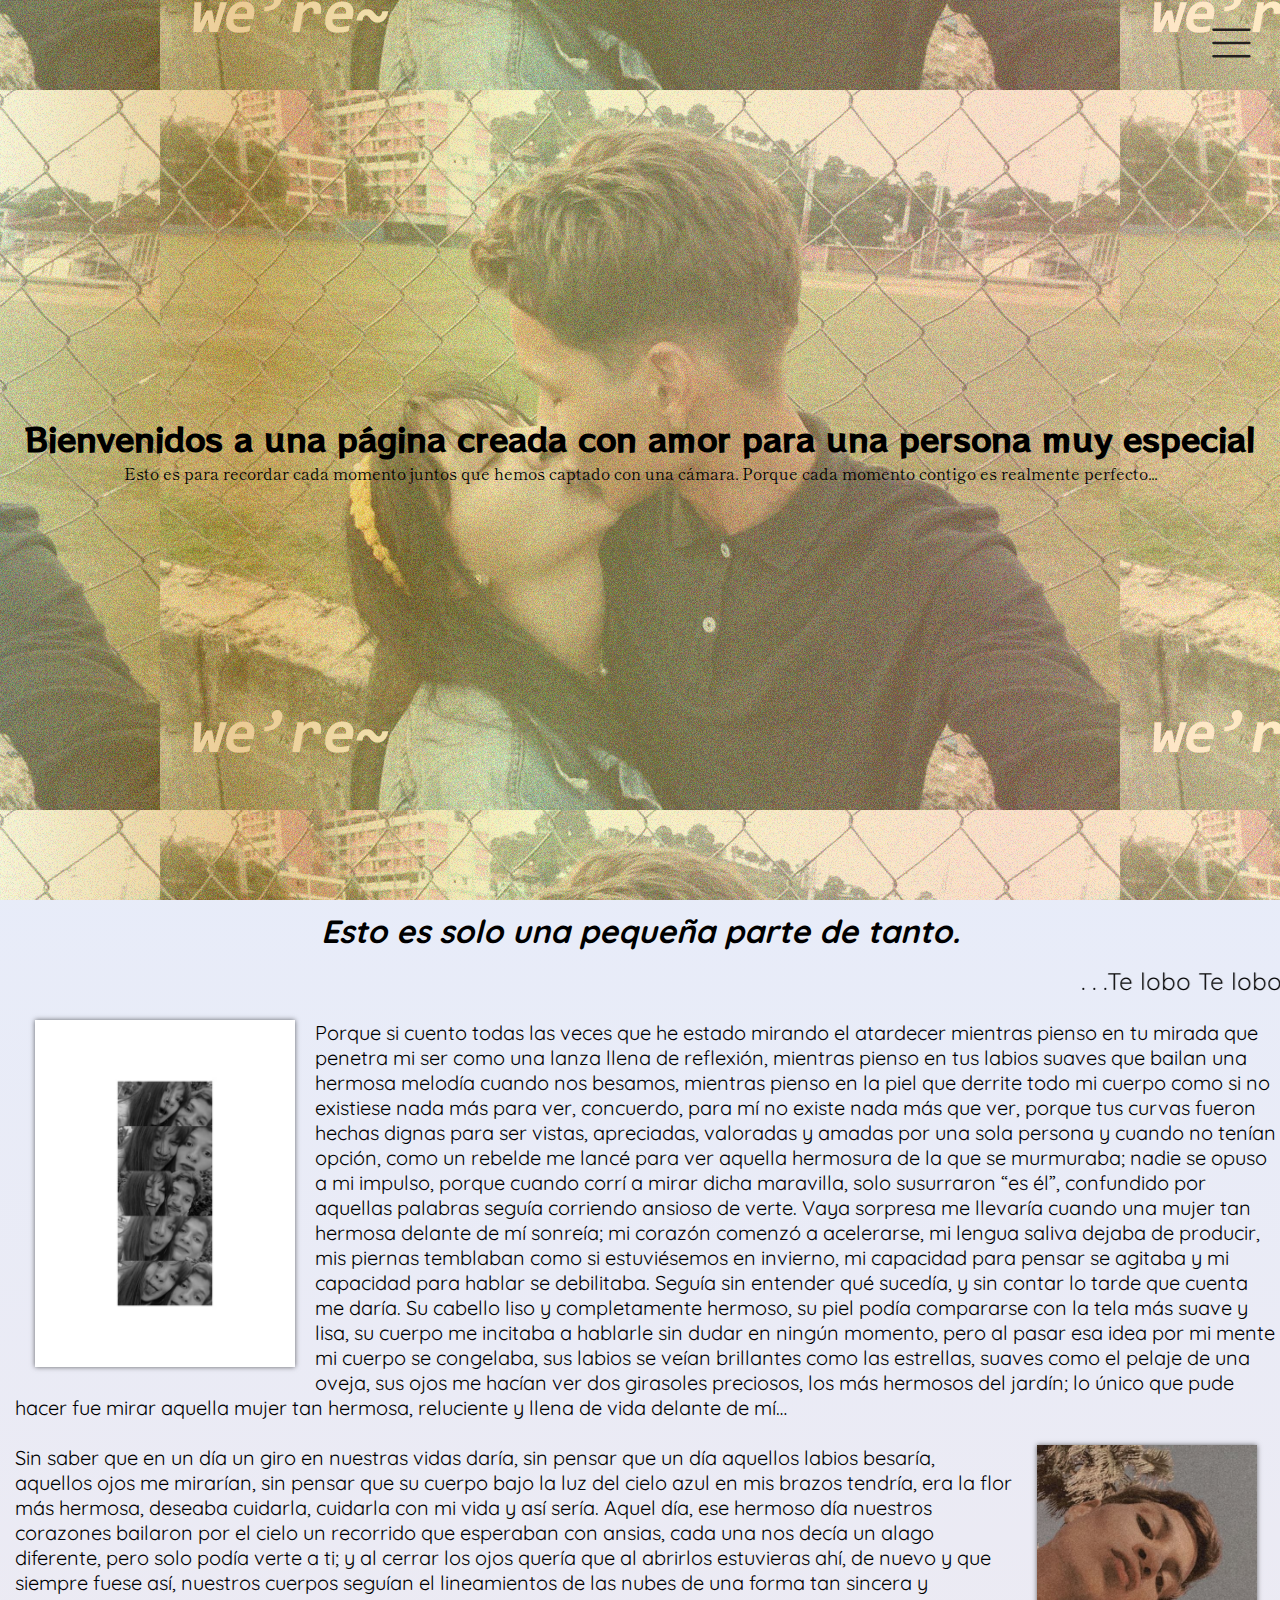
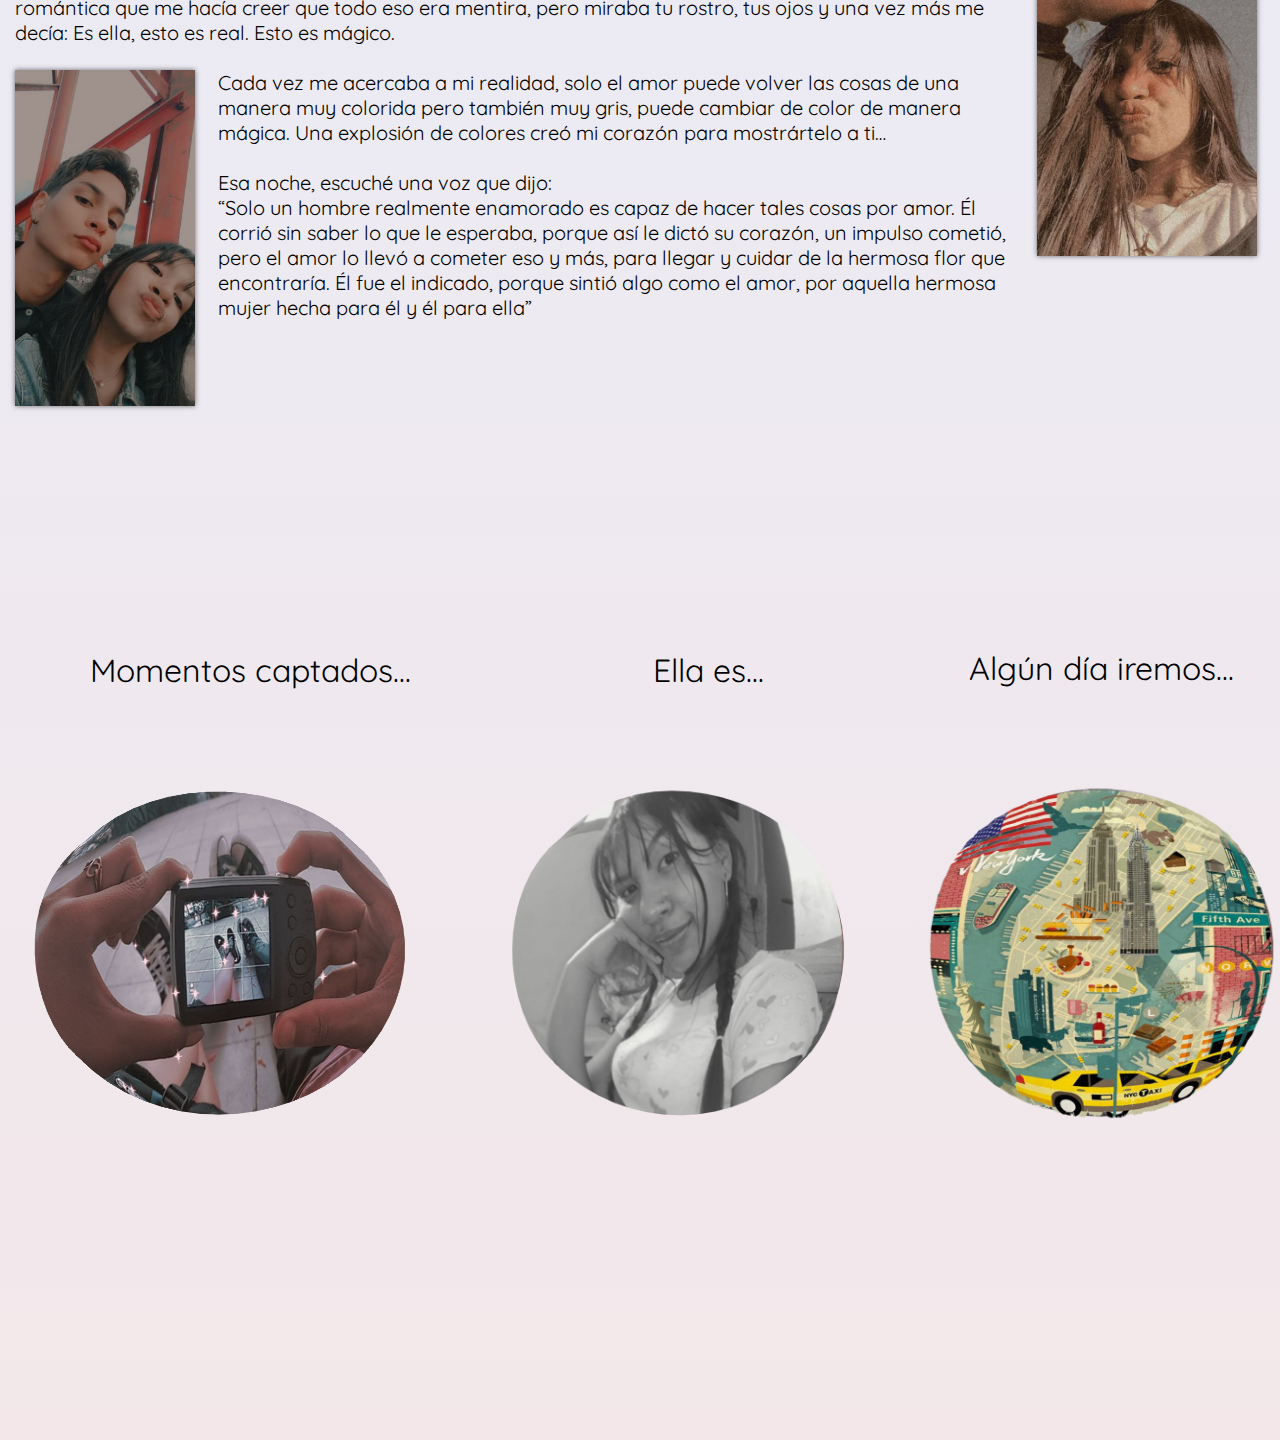
<file: index.html>
<!DOCTYPE html>
<html lang="es"> 
	
	<head> 
		<title> El mejor equipo </title> 
		<meta http-equiv="Content-Type" content="text/html;charset=UTF-8">
 <meta name="viewport" content="width-device-width, initial-scale-1.0">
 <meta http-equiv="X-UA-Compatible" content="IE=7">
	<link type="text/css" rel="stylesheet" href="css/estilos.css" />
	<meta name="description" content="Esto es una pagina web">
	<meta name="author" content="Tomas">
	<meta name="viewport" content="width=device-width, user-scalable=no, initial-scale=1.0, maximun-scale=1.0, minimun-scale=1.0"> 
	<link rel="preconnect" href="https://fonts.gstatic.com">
	<link href="https://fonts.googleapis.com/css2?family=Shippori+Mincho+B1&display=swap" rel="stylesheet">
	<link rel="preconnect" href="https://fonts.gstatic.com">
<link href="https://fonts.googleapis.com/css2?family=RocknRoll+One&family=Shippori+Mincho+B1:wght@400;800&display=swap" rel="stylesheet">  
<link rel="preconnect" href="https://fonts.gstatic.com">
<link href="https://fonts.googleapis.com/css2?family=Quicksand:wght@300&family=RocknRoll+One&family=Shippori+Mincho+B1:wght@400;800&display=swap" rel="stylesheet"> 
<link rel="preconnect" href="https://fonts.gstatic.com">
<link href="https://fonts.googleapis.com/css2?family=Abel&display=swap" rel="stylesheet"> 
<link rel="preconnect" href="https://fonts.gstatic.com">
<link href="https://fonts.googleapis.com/css2?family=Abel&family=DotGothic16&display=swap" rel="stylesheet"> 
</head> 
	
<body> 

	<!-- Toda la página -->

	<div class="contenedor">

		<img id="menuloop" src="./Hemos ido o iremos/img/menu.svg">
		<div class="menuloopII">
			<nav id="menu">
				<img src="./Hemos ido o iremos/img/x-key-96.png" id="closeMenu">
				<li>
					<ul><a id="a" target="_blank" href="./portafolio/portafolio.html">Imagenes</a></ul>
					<ul><a id="a" target="_blank" href="./Hemos ido o iremos/we_need_to_go.html">Algun dia iremos</a></ul>
					<ul><a id="a" target="_blank" href="./Vy cma.html">Mi Vy Cma</a></ul>
					<ul><a id="a" target="_blank" href="./apodos/Mi reina.html">Mi reina</a></ul>
					<ul><a id="a" target="_blank" href="./apodos/Mi Consentida.html">Mi consentida</a></ul>
					<ul><a id="a" target="_blank" href="./apodos/Eres-mi-vida.html">Mi vida</a></ul>
				</li>
			</nav>
			</div>

		<!-- header -->

	<header>
		<div class="inicio">
			
	 <h1> <center>  Bienvenidos a una página creada con amor para una persona muy especial  </center> </h1>  
	
    <p> Esto es para recordar cada momento juntos que hemos captado con una cámara. Porque cada momento contigo es realmente perfecto... </p>

			</div>
   </header>
  

   <!-- titulos -->

   <div class="titulo">
	<h2> <center>   Esto es solo una pequeña parte de tanto.  </h2> 
		<marquee direction="left" class="texto_animado"> . . .Te lobo Te lobo Te lobo Te lobo Te lobo Te lobo Te lobo Te lobo Te lobo Te lobo Te lobo Te lobo Te lobo Te lobo Te lobo Te lobo Te lobo Te lobo Te lobo Te lobo Te lobo Te lobo Te lobo Te lobo Te lobo-Te lobo-Te lobo-Te lobo-Te lobo-Te lobo Te lobo Te lobo Te lobo Te lobo Te lobo Te lobo Te lobo Te lobo Te lobo Te lobo Te lobo Te lobo Te lobo Te lobo Te lobo Te lobo Te lobo Te lobo Te lobo Te lobo Te lobo Te lobo Te lobo Te lobo Te lobo Te lobo Te lobo Te lobo Te lobo Te lobo Te lobo Te lobo Te lobo Te lobo Te lobo Te lobo Te lobo Te lobo Te lobo Te lobo Te lobo Te lobo Te lobo Te lobo. . . </marquee> 
   </div>

   <!-- parrafos -->

   <section class="parrafos">
	   <div class="introduccion">
		<div class="modal-container">
		<img src="img/2.jpg" class="imagen_2"> 
		</div>
<p> 
Porque si cuento todas las veces que he estado mirando el atardecer mientras pienso en tu mirada que penetra mi ser como una lanza llena de 
reflexión, mientras pienso en tus labios suaves que bailan una hermosa melodía cuando nos besamos, mientras pienso en la piel que derrite todo
 mi cuerpo como si no existiese nada más para ver, concuerdo, para mí no existe nada más que ver, porque tus curvas fueron hechas dignas para 
 ser vistas, apreciadas, valoradas y amadas por una sola persona y cuando no tenían opción, como un rebelde me lancé para ver aquella 
 hermosura de la que se murmuraba; nadie se opuso a mi impulso, porque cuando corrí a mirar dicha maravilla, solo susurraron “es él”, 
 confundido por aquellas palabras seguía corriendo ansioso de verte. Vaya sorpresa me llevaría cuando una mujer tan hermosa delante 
 de mí sonreía; mi corazón comenzó a acelerarse, mi lengua saliva dejaba de producir, mis piernas temblaban como si estuviésemos en invierno,
  mi capacidad para pensar se agitaba y mi capacidad para hablar se debilitaba. Seguía sin entender qué sucedía, y sin contar lo tarde que 
  cuenta me daría. Su cabello liso y completamente hermoso, su piel podía compararse con la tela más suave y lisa, su cuerpo me incitaba a
   hablarle sin dudar en ningún momento, pero al pasar esa idea por mi mente mi cuerpo se congelaba, sus labios se veían brillantes como las
    estrellas, suaves como el pelaje de una oveja, sus ojos me hacían ver dos girasoles preciosos, los más hermosos del jardín; lo único que 
	pude hacer fue mirar aquella mujer tan hermosa, reluciente y llena de vida delante de mí…
 </p>
 </div>
  
 <br>

 	<div class="desenlace">
		<div class="modal-container">
		<img src="img/4.jpg" class="imagen_3">
			</div>
		 <p>
Sin saber que en un día un giro en nuestras vidas daría, sin pensar que un día aquellos labios besaría, aquellos ojos me mirarían, 
sin pensar que su cuerpo bajo la luz del cielo azul en mis brazos tendría, era la flor más hermosa, deseaba cuidarla, cuidarla con mi vida y
 así sería. Aquel día, ese hermoso día nuestros corazones bailaron por el cielo un recorrido que esperaban con ansias, cada una nos decía un
  alago diferente, pero solo podía verte a ti; y al cerrar los ojos quería que al abrirlos estuvieras ahí, de nuevo y que siempre fuese así, 
  nuestros cuerpos seguían el lineamientos de las nubes de una forma tan sincera y romántica que me hacía creer que todo eso era mentira,
   pero miraba tu rostro, tus ojos y una vez más me decía: Es ella, esto es real. Esto es mágico.
		 </p>
</div>
	<br>
		<div class="frase">
			<div class="modal-container">
				<img src="img/5.jpg" class="imagen_4">
				</div>

	<p>
Cada vez me acercaba a mi realidad, solo el amor puede volver las cosas de una manera muy colorida pero también muy gris, 
puede cambiar de color de manera mágica. Una explosión de colores creó mi corazón para mostrártelo a ti…
	</p>
		</div>
		<br>
		<div class="conclusion">
			<p>
Esa noche, escuché una voz que dijo:
	<br>
“Solo un hombre realmente enamorado es capaz de hacer tales cosas por amor. Él corrió sin saber lo que le esperaba, 
porque así le dictó su corazón, un impulso cometió, pero el amor lo llevó a cometer eso y más, para llegar y cuidar de la hermosa flor 
que encontraría. Él fue el indicado, porque sintió algo como el amor, por aquella hermosa mujer hecha para él y él para ella” 
				</p>
</div>
   </section>

   <!-- footer -->

	<footer>

		<!-- opciones -->

			<div class="opcionesII">
					<p class="n-moments">
						Momentos captados...
						<a href="portafolio/portafolio.html"><img class="img-moments" src="img/moments.png" alt=""></a>
					</p>
							<p class="n-alias">
								Ella es...
								<a href="Vy cma.html" target="_BLANK"><img class="img-alias" src="img/alias.png" alt=""></a>
							</p>
									<p class="n-sites">
										Algún día iremos...
										<a href="./Hemos ido o iremos/we_need_to_go.html"><img class="img-sites" src="img/sites.png" alt=""></a>
									</p>	
			</div>
	</footer>
	<script src="modal.js"></script>
	</div>
</body>

</html>
</file>
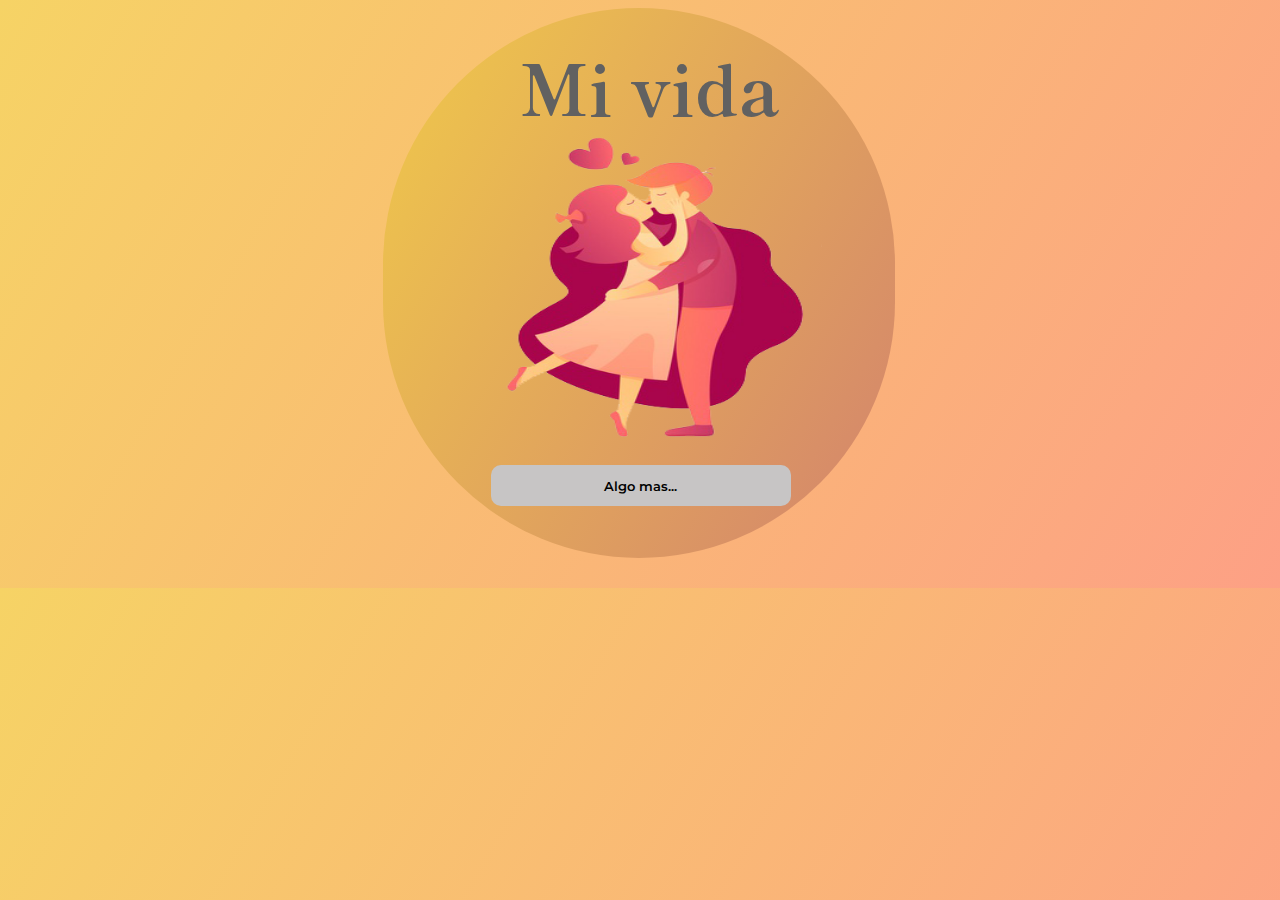
<file: apodos/Eres-mi-vida.html>
<!DOCTYPE html>
<html lang="es">
<head>
    <title>Mi vida</title>
    <meta http-equiv="Content-Type" content="text/html;charset=UTF-8">
 <meta name="viewport" content="width-device-width, initial-scale-1.0">
 <meta http-equiv="X-UA-Compatible" content="IE=7">
    <link type="text/css" rel="stylesheet" href="..//css/life.css">
    <link rel="preconnect" href="https://fonts.gstatic.com">
    <link href="https://fonts.googleapis.com/css2?family=Roboto:wght@700&display=swap" rel="stylesheet"> 
    <link href="https://fonts.googleapis.com/css2?family=Roboto:wght@300;700&family=Shippori+Mincho+B1&display=swap" rel="stylesheet"> 
    <link rel="preconnect" href="https://fonts.gstatic.com">
    <link href="https://fonts.googleapis.com/css2?family=Montserrat:wght@200&display=swap" rel="stylesheet"> 	
    <meta name="description" content="Esto es una pagina web">
    <meta name="author" content="Tomas">
</head>
<body>
    <h1>Mi vida</h1>
    <div class="contenedor">

        <img class="lifeI" src="../img/lifeI.png"> 

        <div class="botones">
         <button class="Algo-mas" onclick="" type="submit">
            Algo mas...
         </button> 
    </div>
</div>
    <div class="modal-container">
            <div class="modal">
                <img src="../img/8.jpg">
                <div class="modal-textos">
                    <h2>Amo compartir contigo...</h2>
                <img src="../img/LifeII.png" alt="">
                <input class="btn_back" type="button" value="Volver">
                </div>
            </div>
            </div>
            <script src="js/appconsentida.js"></script>
</body>
</html>
</file>
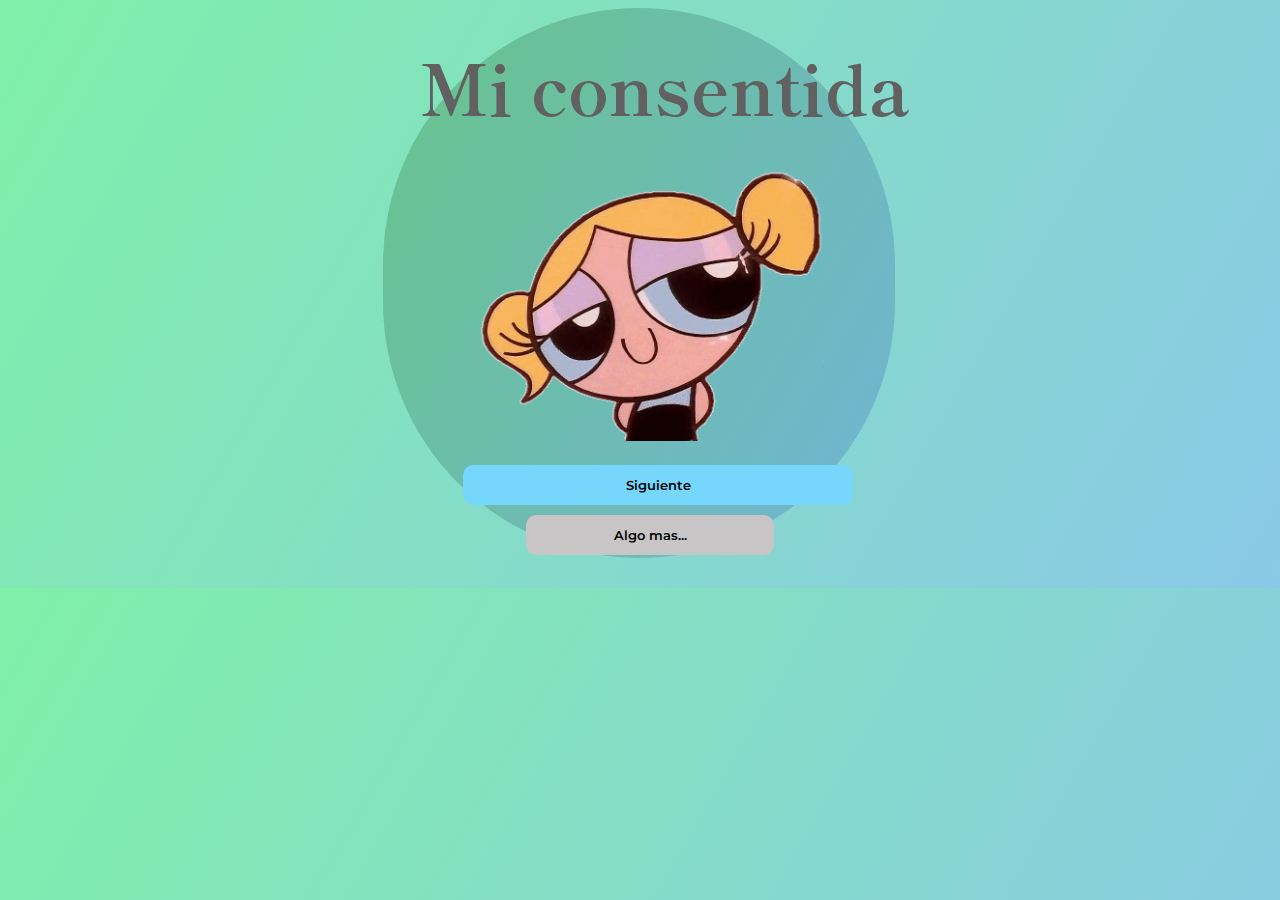
<file: apodos/Mi Consentida.html>
<!DOCTYPE html>
<html lang="es">
<head>
    <title>Mi consentida</title>
    <meta http-equiv="Content-Type" content="text/html;charset=UTF-8">
 <meta name="viewport" content="width-device-width, initial-scale-1.0">
 <meta http-equiv="X-UA-Compatible" content="IE=7">
    <link type="text/css" rel="stylesheet" href="..//css/consentida.css">
    <link rel="preconnect" href="https://fonts.gstatic.com">
    <link href="https://fonts.googleapis.com/css2?family=Roboto:wght@700&display=swap" rel="stylesheet"> 
    <link href="https://fonts.googleapis.com/css2?family=Roboto:wght@300;700&family=Shippori+Mincho+B1&display=swap" rel="stylesheet"> 
    <link rel="preconnect" href="https://fonts.gstatic.com">
    <link href="https://fonts.googleapis.com/css2?family=Montserrat:wght@200&display=swap" rel="stylesheet"> 	
    <meta name="description" content="Esto es una pagina web">
    <meta name="author" content="Tomas">
</head>
<body>
    <h1>Mi consentida</h1>
    <div class="contenedor">

        <img class="consentida" src="../img/bubbles.gif.gif"> 

        <div class="botones">
    <a class="siguiente-link" href="Eres-mi-vida.html">
        <button class="siguiente" type="menu"> 
            Siguiente
        </button> 
    </a>
         <button class="Algo-mas" onclick="" type="submit">
            Algo mas...
         </button> 
    </div>
</div>
    <div class="modal-container">
            <div class="modal">
                <img src="../img/7 (3).jpg">
                <div class="modal-textos">
                    <h2>Siempre lo serás...</h2>
                <img class="cute-dogs" src="../img/cute-dogs.png">
                <input class="btn_back" type="button" value="Volver">
                </div>
            </div>
            </div>
            <script src="js/appconsentida.js"></script>
</body>
</html>
</file>
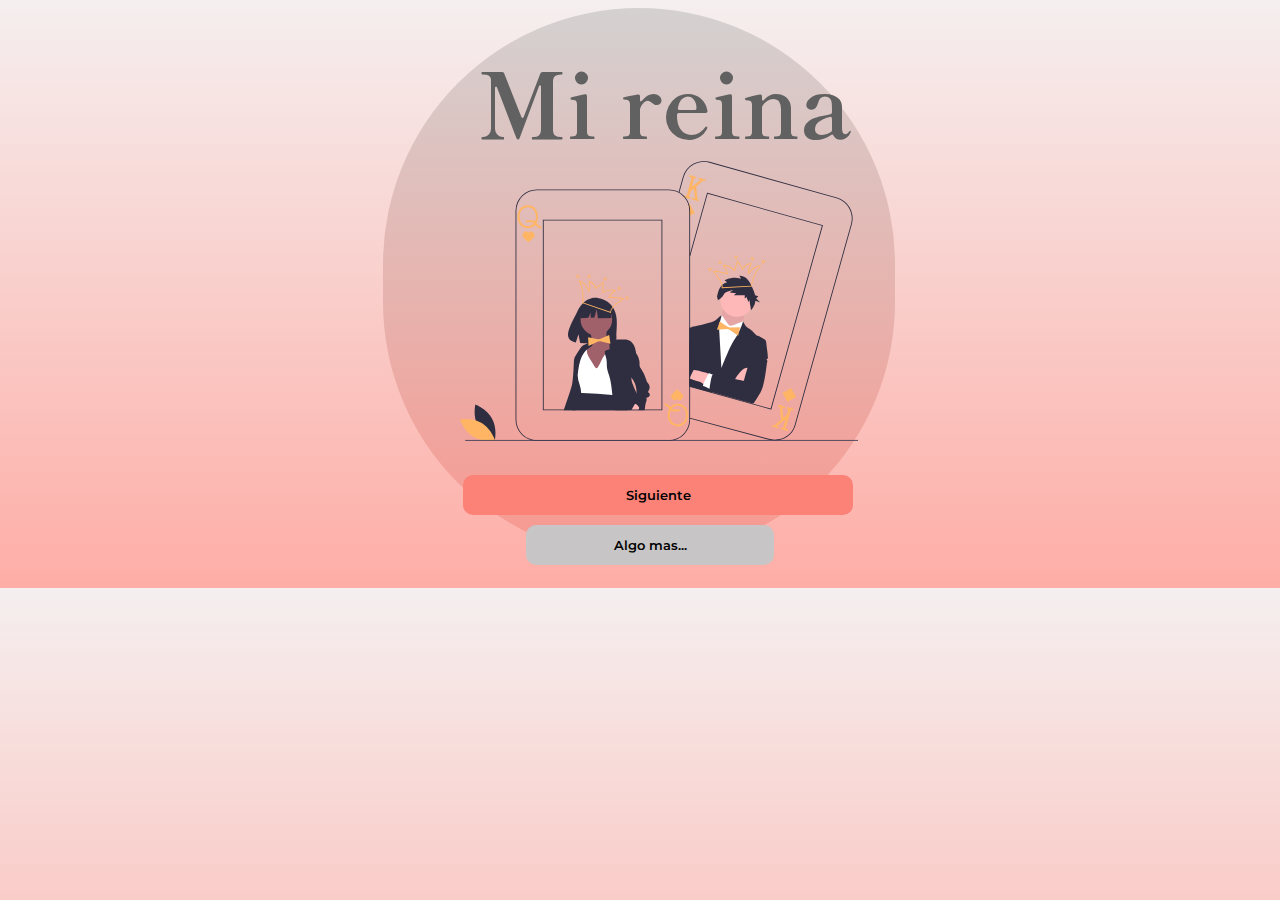
<file: apodos/Mi reina.html>
<!DOCTYPE html>
<html lang="es">
<head>
    <title>Mi reina~</title>
    <meta http-equiv="Content-Type" content="text/html;charset=UTF-8">
 <meta name="viewport" content="width-device-width, initial-scale-1.0">
 <meta http-equiv="X-UA-Compatible" content="IE=7">
    <link type="text/css" rel="stylesheet" href="..//css/queen.css">
    <link rel="preconnect" href="https://fonts.gstatic.com">
    <link href="https://fonts.googleapis.com/css2?family=Roboto:wght@700&display=swap" rel="stylesheet"> 
    <link href="https://fonts.googleapis.com/css2?family=Roboto:wght@300;700&family=Shippori+Mincho+B1&display=swap" rel="stylesheet"> 
    <link rel="preconnect" href="https://fonts.gstatic.com">
    <link href="https://fonts.googleapis.com/css2?family=Montserrat:wght@200&display=swap" rel="stylesheet"> 
    <link rel="preconnect" href="https://fonts.gstatic.com">
<link href="https://fonts.googleapis.com/css2?family=Open+Sans+Condensed:ital,wght@1,300&family=Redressed&family=Shippori+Mincho+B1&display=swap" rel="stylesheet">
    <meta name="description" content="Esto es una pagina web">
    <meta name="author" content="Tomas">
</head>
<body>
    <h1>Mi reina</h1>
    <div class="contenedor">

        <img class="queen" src="../img/cyvn.svg"> 

        <div class="botones">
    <a class="siguiente-link" href="../apodos/Mi Consentida.html">
        <button class="siguiente" type="menu"> 
            Siguiente
        </button> 
    </a>
         <button class="Algo-mas" onclick="" type="submit">
            Algo mas...
         </button> 
    </div>
</div>
    <div class="modal-container">
        <div class="modal">
			<img src="../img/6.jpg">
			<div class="modal-textos">
				<h2>Y amo que lo seas...</h2>
			<ul class="lista">
                <li>Hoy</li>
                <li>Mañana</li>
                <li>Y siempre</li>
            </ul>
			<input class="btn_back" type="button" value="Volver">
			</div>
            </div>
        </div>
    </div>
    <script src="..//appqueen.js"></script>
</body>
</html>
</file>
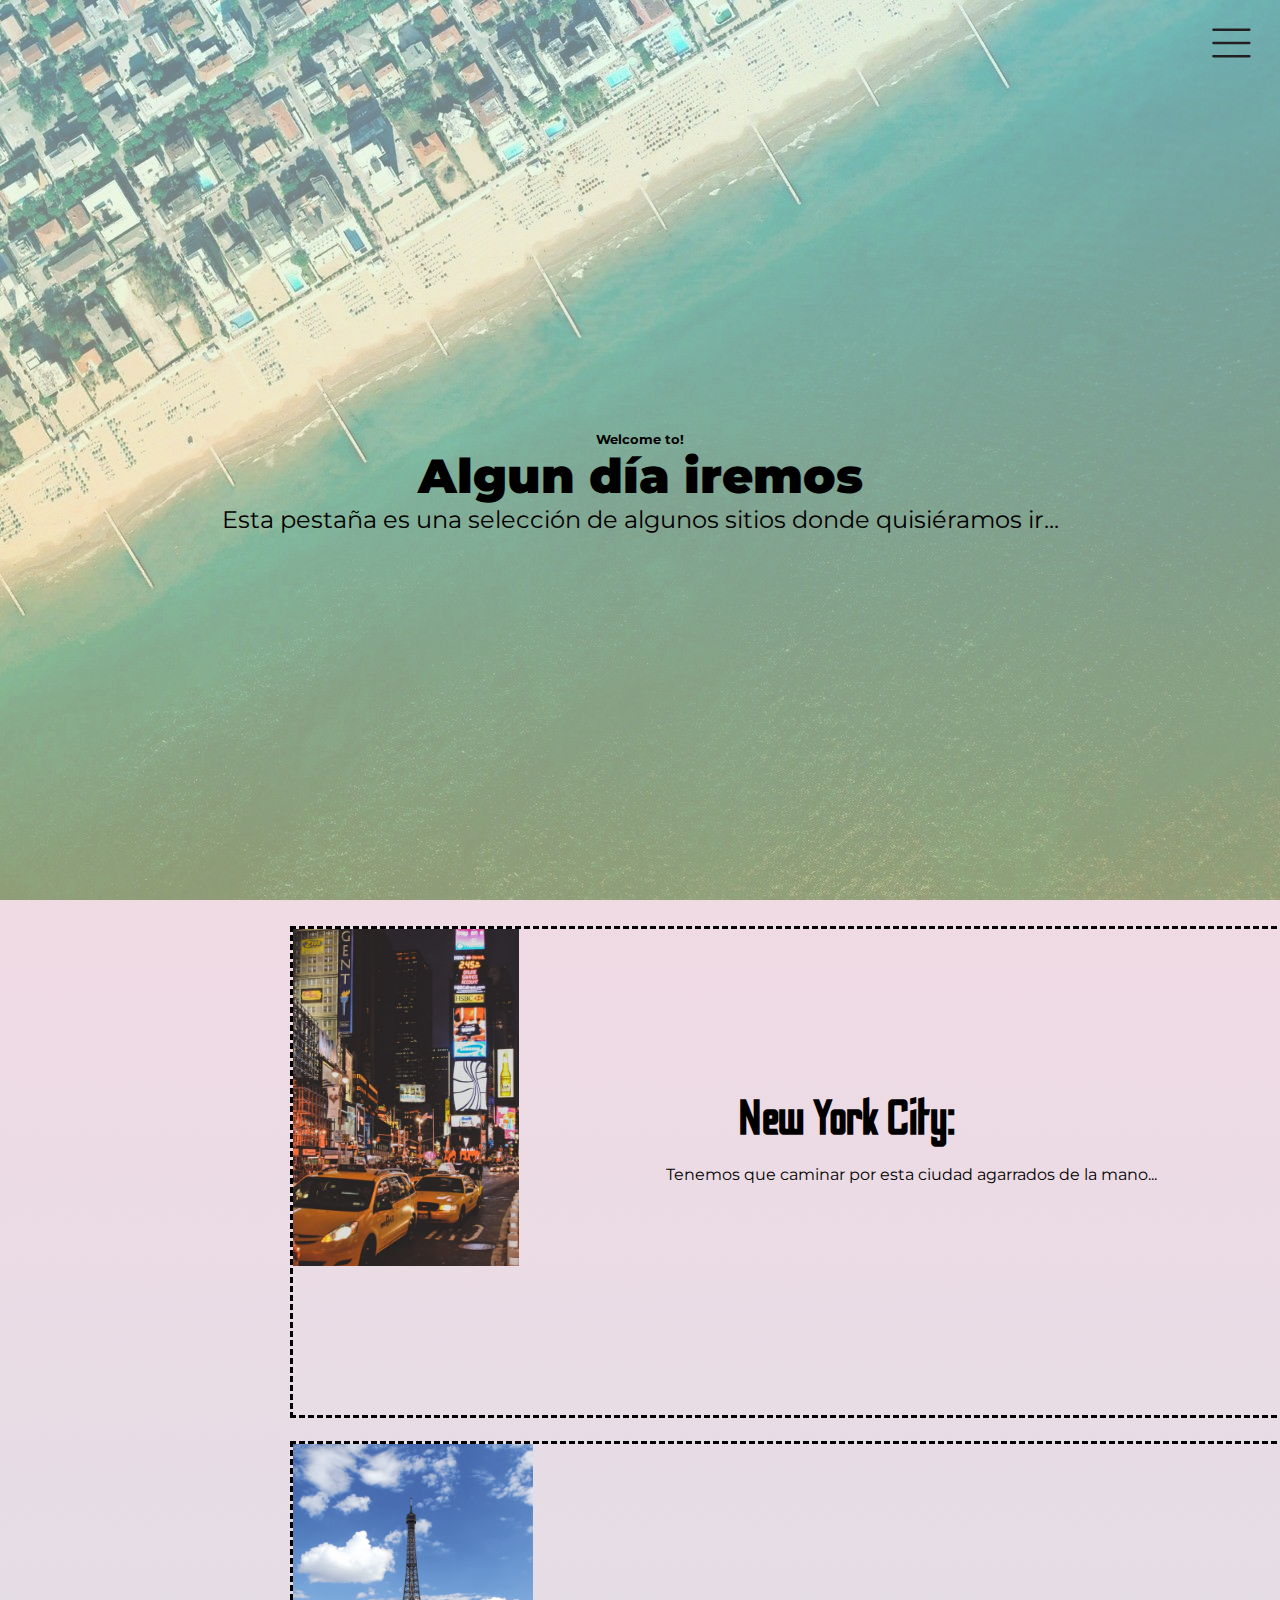
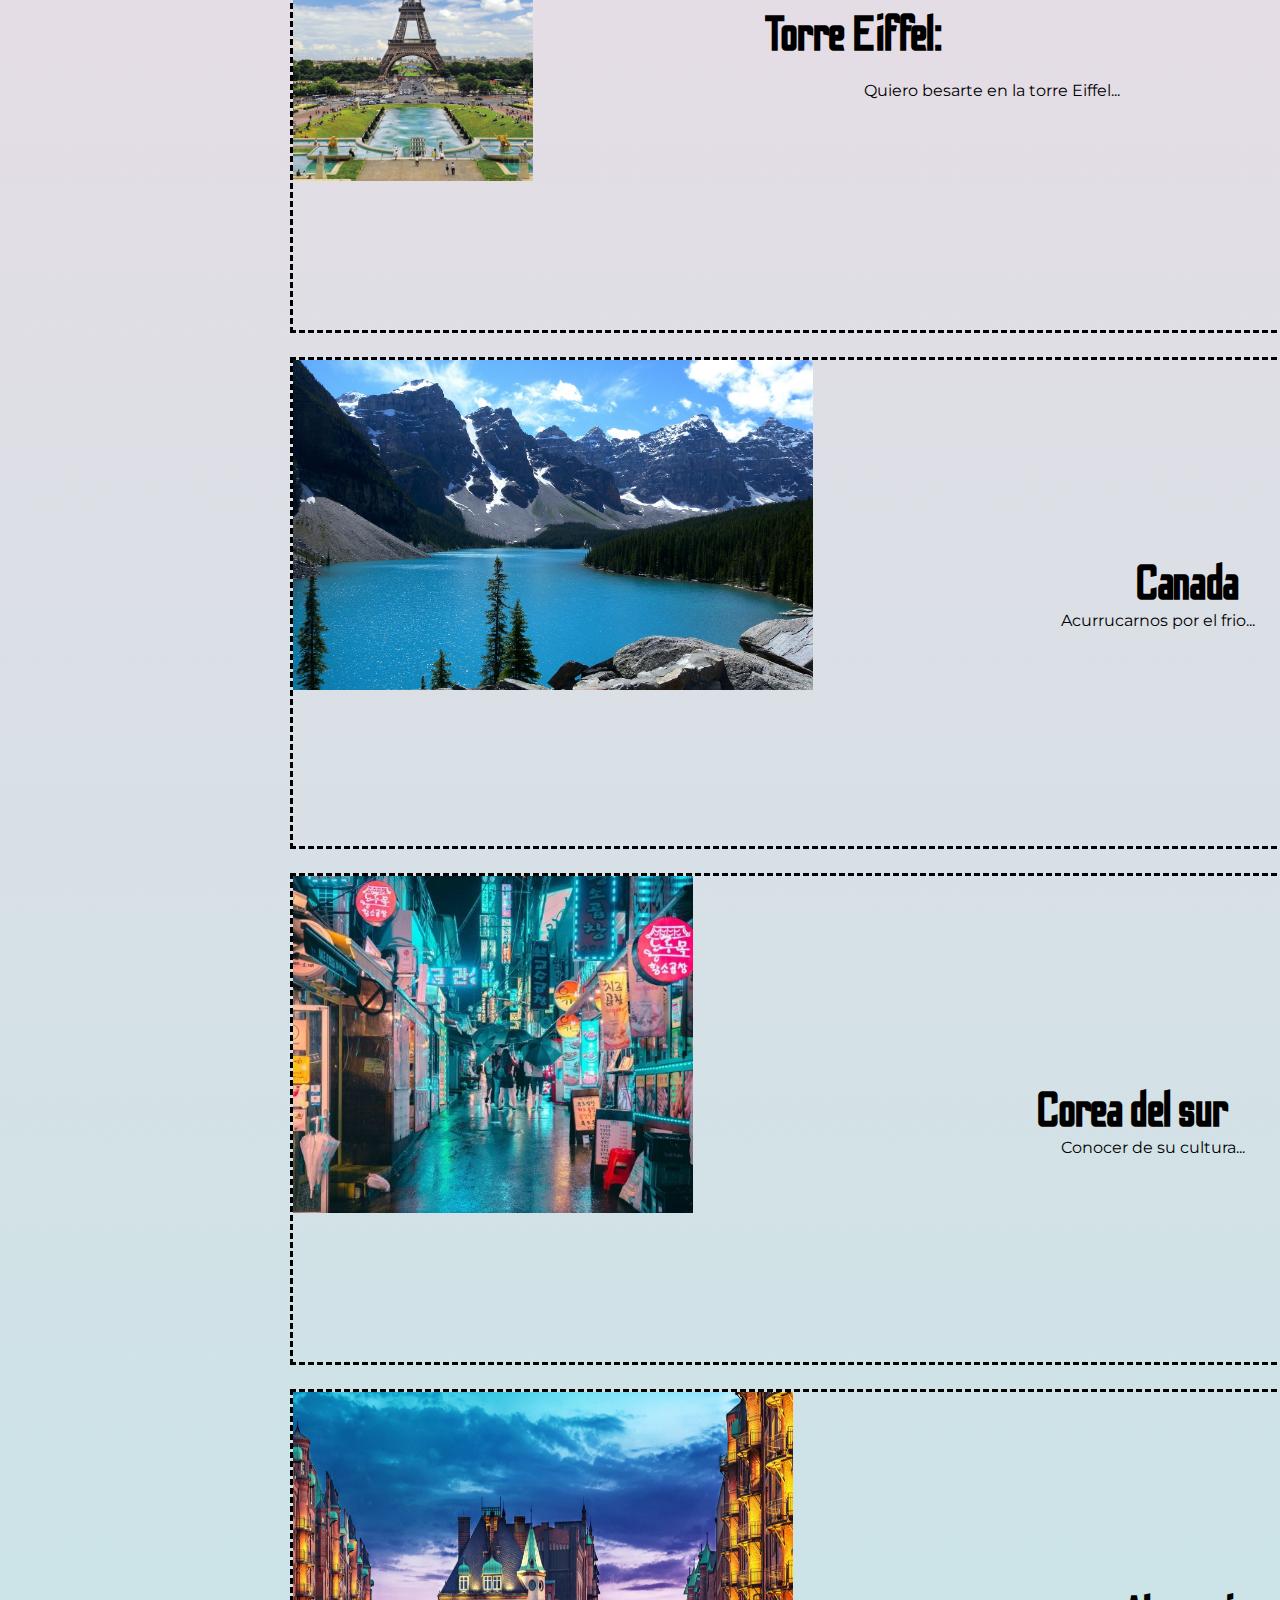
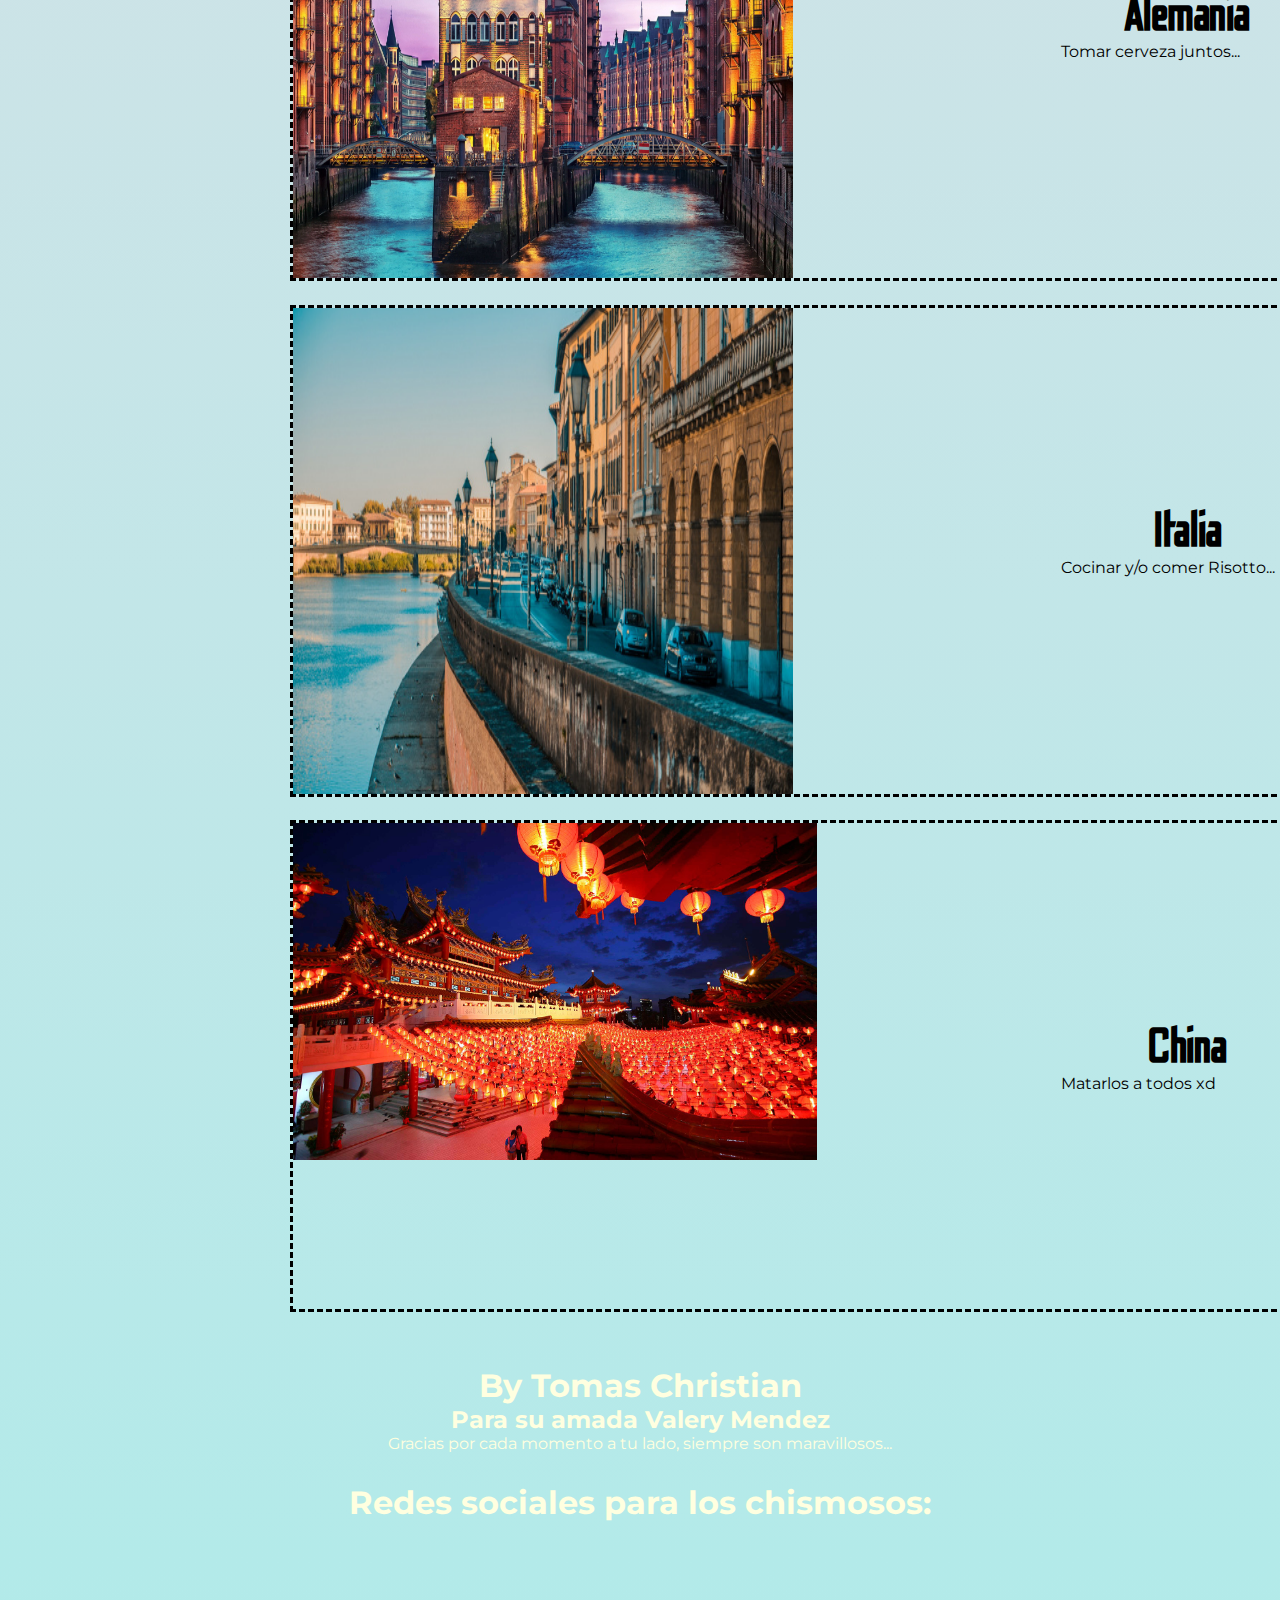
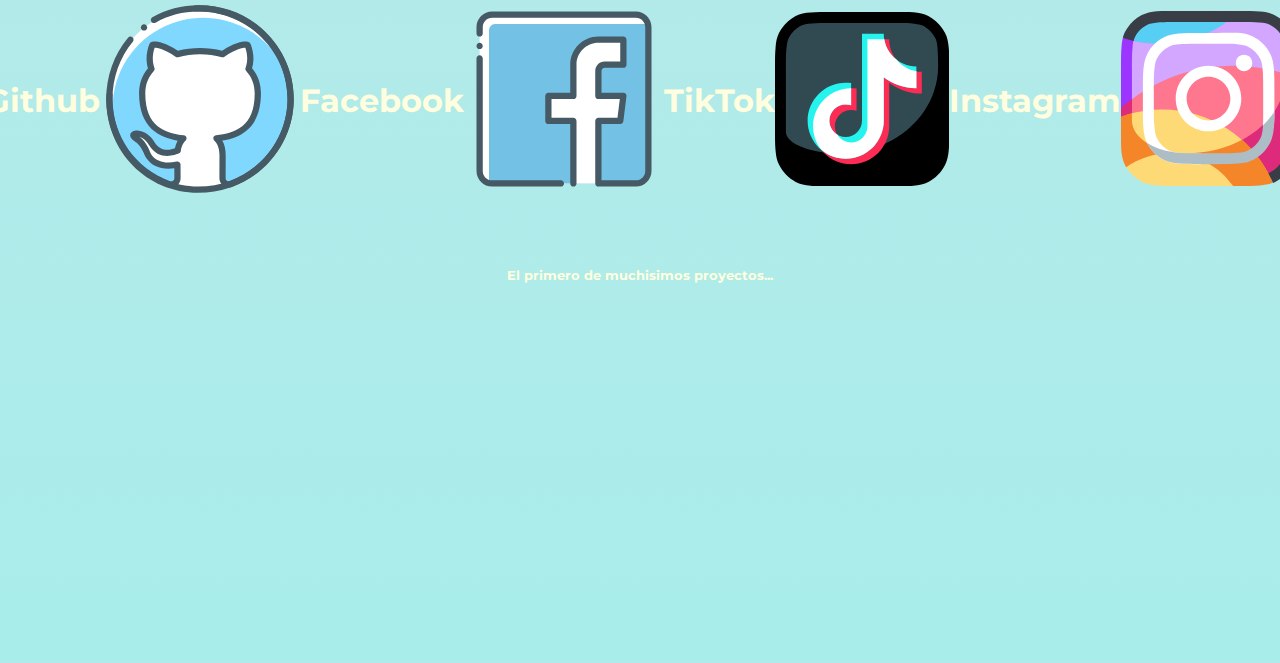
<file: Hemos ido o iremos/we_need_to_go.html>
<!DOCTYPE html>
<html lang="es">
<head>
    <meta charset="UTF-8">
    <link type="text/css" rel="stylesheet" href="./styles.css">
    <link rel="preconnect" href="https://fonts.gstatic.com">
    <link href="https://fonts.googleapis.com/css2?family=Montserrat:ital,wght@1,200&display=swap" rel="stylesheet"> 
    <link rel="preconnect" href="https://fonts.gstatic.com">
    <link href="https://fonts.googleapis.com/css2?family=Odibee+Sans&display=swap" rel="stylesheet"> 
    <link rel="preconnect" href="https://fonts.gstatic.com">
    <link href="https://fonts.googleapis.com/css2?family=Odibee+Sans&family=Padauk&display=swap" rel="stylesheet"> 
    <title>Algún día iremos</title>
</head>
<body>
    <div class="contenedor">

        <img id="menuloop" src="./img/menu.svg">
        <div class="menuloopII">
        <nav id="menu">
            <img src="./img/x-key-96.png" id="closeMenu">
            <li>
                <ul><a id="a" target="_blank" href="../index.html">Inicio</a></ul>
                <ul><a id="a" target="_blank" href="../portafolio/portafolio.html">Imagenes</a></ul>
                <ul><a id="a" target="_blank" href="../Vy cma.html">Mi Vy Cma</a></ul>
                <ul><a id="a" target="_blank" href="../apodos/Mi reina.html">Mi reina</a></ul>
                <ul><a id="a" target="_blank" href="../apodos/Mi Consentida.html">Mi consentida</a></ul>
                <ul><a id="a" target="_blank" href="../apodos/Eres-mi-vida.html">Mi vida</a></ul>
            </li>
        </nav>
        </div>
            <header>
                <h3>Welcome to!</h3>
                 <h1><b>Algun día iremos</b></h1>
                 <p>
                    Esta pestaña es una selección de algunos sitios donde quisiéramos ir...
                 </p>
             </header>

        <div class="parrafos">
            <div class="box1">
            <img src="./img/nyc.jpg">
            <h2>New York City:</h2>
            <br>
            <p>
            Tenemos que caminar por esta ciudad agarrados de la mano...
            </p>
            <div class="Box1">
                <img src="./img/1.gif">
                <p>Gracias...</p>
            </div>
            </div>
        <div class="box2">
            <img src="./img/torre.jpg">
            <h2>Torre Eiffel:</h2>
            <br>
        <p>
            Quiero besarte en la torre Eiffel...
        </p>
        <div class="Box2">
            <img src="./img/2.gif">
            <p>Por...</p>
        </div>
            </div>
        <div class="box3">
            <img src="./img/caption.jpg">
            <h2>Canada</h2>
            <p>Acurrucarnos por el frio...</p>
            <div class="Box3">
                <img src="./img/3.gif">
                <p>Ver...</p>
            </div>
         </div>

         <div class="box4">
            <img src="./img/Korean.jpg">
            <h2>Corea del sur</h2>
            <p>Conocer de su cultura...</p>
            <div class="Box4">
                <img src="./img/4.gif">
                <p>Esta pagina...</p>

            </div>
         </div>

         <div class="box5">
            <img src="./img/alemania.jpg">
            <h2>Alemania</h2>
            <p>Tomar cerveza juntos...</p>
            <div class="Box5">
                <img src="./img/5.gif">
                <p>Hecha con amor...</p>
            </div>
         </div>

         <div class="box6">
            <img src="./img/italia.jpg">
            <h2>Italia</h2>
            <p>Cocinar y/o comer Risotto...</p>
            <div class="Box6">
                <img src="./img/6.gif">
                <p>Y paciencia...</p>
            </div>
         </div>

         <div class="box7">
            <img src="./img/China.jpg">
            <h2>China</h2>
            <p>Matarlos a todos xd</p>
            <div class="Box7">
                <img src="./img/7.gif">
            </div>
         </div>
     </div>

     <footer>
        <div class="end"> 
            <h1>By Tomas Christian</h1>
            <h2>Para su amada Valery Mendez</h2>
            <p>Gracias por cada momento a tu lado, siempre son maravillosos...</p>
    
            <h1> Redes sociales para los chismosos:</h1>

            <div class="redes">
                <h1>Github</h1>
                <a target="_blank" href="https://github.com/RyuTsuki08"><img id="img1" src="./img/logo_github_icon_143196.svg" alt=""></a>

                <h1>Facebook</h1>
                <a target="_blank" href="https://www.facebook.com/ChristianTomas08/"><img id="img2" src="./img/logo_facebook_icon_143184.svg" alt=""></a>
                
                <h1>TikTok</h1>
                <a target="_blank" href="https://www.tiktok.com/@tomasa135?lang=es"><img id="img3" src="./img/tiktok_logo_icon_188431.svg" alt=""></a>
                
                <h1>Instagram</h1>
                <a target="_blank" href="https://www.instagram.com/tomas_christian213/"><img id="img4" src="./img/instagram_logo_icon_188434.svg" alt=""></a>
            </div>
        </div>
        <h3>El primero de muchisimos proyectos...</h3>
     </footer>
    </div>
    <script src="./app.js"></script>
</body>
</html>
</file>
<file: css/estilos.css>
*{
	margin: 0;
}

:root{
	scroll-behavior: smooth;
    user-select: none;
}

body{
    background-image: linear-gradient(to top, #f3e7e9 0%, #e3eeff 99%, #e3eeff 100%);
}

h1{
    font-family: 'RocknRoll One', sans-serif;
}

.menuloopII{
	position: absolute;
}

#closeMenu{
	position: absolute;
	z-index: 2;
	width: 32px;
	margin-left: 88%;
	margin-top: 1%;
	cursor: pointer;
}

li{
	text-align: center;
    list-style: none;
}

ul{
	font-size: x-large;
    height: 80px;
    margin-top: 10%;
    padding: 0;
}

#a{
	text-decoration: none;
	color: rgb(255, 255, 255);
	display: inline-block;
	height: 50px;
	width: 288px;
}

#a:hover{
	color: #000;
	background-color: bisque;
}

#menuloop{
	width: 60px;
	position: fixed;
	margin-left: 94%;
	margin-top: 1%;
	cursor: pointer;
}

#menu{
	z-index: 1;
	overflow: hidden;
	height: 100vh;
	width: 20vw;
	background-color: rgba(26, 26, 25, 0.384);
	color: ivory;
	position: fixed;
	opacity: 0;
	visibility: hidden;
	transition: all 0.5s cubic-bezier(0.19, 1, 0.22, 1);
}

header{
    height: 100vh;
    background-image: linear-gradient(to right, rgba(238, 233, 162, 0.432) 0%, rgba(209, 138, 7, 0.432) 19%, rgba(238, 236, 125, 0.432) 42%, rgba(247, 186, 136, 0.432) 79%, rgba(253, 210, 117, 0.432) 100%), url(../img/were.gif);
    background-repeat: repeat;
    background-attachment: fixed;
    background-position: center;
}

.inicio{
    font-family: 'Shippori Mincho B1', serif;
    text-align: center;
	padding: 0;
	height: 100%;
	display: flex;
	justify-content: center;
	align-items: center;
	flex-direction: column;
	color: black;
}

.parrafos{
    font-family: 'Quicksand', sans-serif;
    font-size: 20px;
    margin-left: 15px;
}

h2{
    margin-top: 11px;
    margin-bottom: 15px;
    font-style: italic;
    font-size: xx-large;
    font-weight: bold;
}

.titulo{
    margin-bottom: 20px;
    font-family: 'Quicksand', sans-serif;
}

.texto_animado{
    font-size: x-large;
}

.introduccion{
    margin-top: 11px;
    margin: 0;
    padding: 3;
}

.modal-container.active{
    position: fixed;
    width: 100%;
    height: 100%;
    display: flex;
    align-items: center;
    justify-content: center;
    top: 0;
    left: 0;
}

.modal-container img{
    z-index: 1;
}

.modal-container.active::after{
    content: '';
    position: fixed;
    width: 100%;
    height: 100%;
    top: 0;
    left: 0;
    background-color: rgba(0, 0, 0, .582);
    z-index: 0;
}

.imagen_2{
    object-fit: cover;
    width: 25%;
    margin-bottom: 10px;
    box-shadow: 0 0 5px rgba(0, 0, 0, .582);
    cursor: pointer;
    float: left;
    margin-right: 20px;
    margin-left: 20px;
    width: 260px;
}



.imagen_3{
    object-fit: cover;
    width: 25%;
    margin-bottom: 10px;
    box-shadow: 0 0 5px rgba(0, 0, 0, 0.582);
    cursor: pointer;
    float: right;
    width: 220px;
    margin-right: 23px;
    margin-left: 23px;
    margin-bottom: 100px;
}

.imagen_4{
    object-fit: cover;
    width: 25%;
    margin-bottom: 10px;
    box-shadow: 0 0 5px rgba(0, 0, 0, .582);
    cursor: pointer;
    float: left;
    width: 180px;
    margin-right: 23px;
}

footer{
    margin-top: 130px;
    height: 110vh;
    background-image: linear-gradient(to top, #ebbca77e 0%, #cfc7f879 100%), url(../img/final_img.jpg);
    padding-bottom: 0.1px;
    background-repeat: no-repeat;
    background-attachment: fixed;
    background-position: center;
}


.opcionesII{
        font-family: 'Quicksand', sans-serif;
        text-align: center;
        padding: 0;
        height: 56%;
        justify-content: space-between;
        align-items: center;
        color: #000;
        font-size: xx-large;
        position: absolute;
        margin-top: 15%;
        display: flex;

}

.opcionesII img{
    margin-top: 7vw;
}

.imgs{
    padding: 0;
	height: 40%;
	display: flex;
	justify-content: start;
}

.img-moments{
    width: 400px;
    height: 350px;
    margin-left: 20px;
    margin-top: -100px;
    margin-right: 80px;
    cursor: pointer;
}

.img-sites{
    width: 370px;
    height: 355px;
    margin-top: -100px;
    cursor: pointer;
}

.img-alias{
    height: 350px;
    margin-top: -100px;
    cursor: pointer;
    margin-right: 60px;
}
   
/* Responsive */

   @media only screen and (max-width: 1000px) {
    .header, .menuloopII, nav, #closeMenu, #menu, #a,#menuloop, .contenedor, .opcionesII, .imgs, .modal-container, .modal-container.active, .modal-container.active::after {width: 100%;}
    body{min-width: 100%;}
    header{height: 80vh;}
    #menuloop{margin-left: 90%; width: 54px;}
    #closeMenu{width: 37px;}
   .modal-container.active{height: 100%; width: 100%;}
     .opcionesII{margin-top: 5vw;display: contents;margin-left: 135px; height: 220vh;}
    .opcionesII img {width: 63%;}
    img.img-moments { height: auto; margin-left: 51px;margin-bottom: 122px;}
    img.img-alias { height: auto; margin-left: 37px;margin-bottom: 122px;}
    .n-alias {display: grid;}
    .n-sites {display: grid;}
    img.img-sites { height: auto;}
   }

   @media only screen and (max-width: 500px) {
    .header, .contenedor, .opcionesII, .imgs, .modal-container, .modal-container.active, .modal-container.active::after {width: 100%;}
    body{min-width: 50%;}
   .modal-container.active{height: 100%; width: 100%;}
   footer {height: auto;}
}

@media only screen and (max-width: 400px) {
    .header, .contenedor, .opcionesII, .imgs, .modal-container, .modal-container.active, .modal-container.active::after {width: 100%;}
    body{min-width: 50%;}
   .modal-container.active{height: 100%; width: 100%;}
   footer {height: auto;}
   footer {width: auto;}
}

@media only screen and (max-width: 600px) {
    .header, .contenedor, .opcionesII, .imgs, .modal-container, .modal-container.active, .modal-container.active::after {width: 100%;}
    body{min-width: 50%;}
   .modal-container.active{height: 100%; width: 100%;}
   footer {height: auto;}
   footer {width: auto;}
}

@media only screen and (max-width: 700px) {
    .header, .contenedor,#closeMenu,nav,#menuloop, .opcionesII, .imgs, .modal-container, .modal-container.active, .modal-container.active::after {width: 100%;}
    body{min-width: 50%;}
    body{min-width: 50%;}
    #menuloop{margin-left: 84%; width: 54px;}
    #closeMenu{width: 37px;}
   .modal-container.active{height: 100%; width: 100%;}
   footer {height: auto;}
   footer {width: auto;}
}

@media only screen and (max-width: 800px) {
    .header, .contenedor,  nav,  .opcionesII, .imgs, .modal-container, .modal-container.active, .modal-container.active::after {width: 100%;}
   .modal-container.active{height: 100%; width: 100%;}
   footer {height: auto;}
   footer {width: auto;}
}

@media only screen and (max-width: 900px) {
    .header, .contenedor, .opcionesII, .imgs, .modal-container, .modal-container.active, .modal-container.active::after {width: 100%;}
    body{min-width: 50%;}
   .modal-container.active{height: 100%; width: 100%;}
   footer {height: auto;}
   footer {width: auto;}
}

@media only screen and (max-width: 200px) {
    .header, .contenedor, .opcionesII, .imgs, .modal-container, .modal-container.active, .modal-container.active::after {width: 100%;}
    body{min-width: 50%;}
   .modal-container.active{height: 100%; width: 100%;}
   footer {height: auto;}
   footer {width: auto;}
}

@media only screen and (max-width: 300px) {
    .header, .contenedor, .opcionesII, .imgs, .modal-container, .modal-container.active, .modal-container.active::after {width: 100%;}
    body{min-width: 50%;}
   .modal-container.active{height: 100%; width: 100%;}
   footer {height: auto;}
   footer {width: auto;}
}

@media only screen and (max-width: 100px) {
    .header, .contenedor, .opcionesII, .imgs, .modal-container, .modal-container.active, .modal-container.active::after {width: 100%;}
    body{min-width: 50%;}
   .modal-container.active{height: 100%; width: 100%;}
   footer {height: auto;}
   footer {width: auto;}
}
</file>
<file: css/life.css>
body{
    background-image: linear-gradient(120deg, #f6d365 0%, #fda085 100%); 
     margin-bottom: 30px;
}

.contenedor{
    height: 43vw;
    width: 40vw;
    background-image: linear-gradient(120deg, #f0c94a 0%, #d3836d 100%);
    border-radius: 40pc;
    margin-left: 375px;
}

.contenedor img{
    height: 325px;
    margin-top: 118px;
    width: 325px;
    margin-left: 114px;
}

h1{
    font-family: 'Shippori Mincho B1', serif;
    color: #616161;
    margin-block-start: auto;
    margin-top: 27px;
    margin-left: 512px;
    font-size: 70px; 
    position: absolute;
}

.lifeI{
    height: 310px;
    margin-top: 123px;
    margin-left: 12%;
    cursor: pointer;
}

.botones{
    margin-top: -10px;
}


.Algo-mas{
    font-family:'Montserrat', sans-serif; 
    font-weight:600;
        height: 41px;
        width: 300px;
        border: transparent;
        border-radius: 10px;
        background-color: rgb(199, 197, 197);
        transition: background-color .1s;
        cursor: pointer;
        margin-left: 21%;
        margin-top: 4%;
}

.Algo-mas:hover{
    background-color: rgb(114, 112, 112);
}

.modal-container{
    opacity: 0;
    visibility: hidden;
    position: fixed;
    z-index: 100;
    width: 100%;
    height: 100%;
    top:0;
    left: 0;
    margin-top: 0px;
    margin-left: 0px;
    background-color: rgba(0, 0, 0, 0.548);
}

.modal{
    background-image: linear-gradient(120deg, #f6d365 0%, #fda085 100%); 
    border-radius: 10px;
    margin-top: 50px;
    margin-left: 370px;
    width: 44%;
    height: 80%;
    overflow: hidden;
    display: flex;
    align-content: space-evenly;
}

.modal >img{
    margin-top: 15px;
    margin-left: 2%;
    cursor: pointer;
    height: 470px;
    width: 310px;
}

h2{
    font-family: 'Redressed', cursive;
    font-size: 40px;
    color: rgb(107 0 0);
    margin-top: 13px;
    margin-right: 40px;
    margin-left: 18px;
}

.modal-textos img{
    margin-top: -37px;
    margin-left: 39px;
}

.lista{
    font-family:'Shippori Mincho B1', serif;
    margin-top: 70px;
    font-size: 17px;
    margin-left: auto;
}

.btn_back{
    font-family: 'Shippori Mincho B1', serif;
    height: 6%;
    width: 90%;
    margin-top: 11px;
    margin-left: 16px;
    background:  rgba(255, 255, 255, 0.349);
    border-color: transparent;
    border-radius: 6px;
}

.btn_back:hover{
   background:  #ff990093 0%;
    cursor: pointer;
}

/* Responsive */

@media only screen and (max-width: 1000px) {
    .contenedor, .lifeI, .botones, .Algo-mas, .modal::after{width: 100%;}
     body{margin-left: 55px;margin-top: 83px; background-attachment: fixed;}
    .modal-container.active{height: 100%; width: 100%;}
    .contenedor{display: table-cell;}
    .botones {height: 300px; margin-left: 52px;}
    .Algo-mas {width: 44%; margin-left: 190px; width: 70%;margin-left: 70px; font-size: xx-large; height: 95px;}
    * {margin-top: 141px; margin-left: 52px;}
    h1 {margin-left: 178px;text-align: center; font-size: 805%;}
    .contenedor img{margin-left: 72px; width: 700px;height: 1040px;}
    .modal{width: 856px;display: inline-grid;margin-left: 72px; margin-top: 13%;}
    .modal >img {margin-left: 235px;height: 229%;margin-top: -37%;width: 43%;}
    h2{font-size: 93px;margin-top: 60px;z-index: 2;position: absolute;}
    .modal-textos{margin-top: 10px;display: flex;align-content: center;align-items: center;flex-direction: column;}
    .modal-textos img{width: 440px;margin-top: 180px;z-index: 1;}
    .btn_back{height: 70px;font-size: xx-large;margin-left: -2%; margin-bottom: 23px;} 
 }
</file>
<file: css/consentida.css>
body{
    background-image: linear-gradient(120deg, #80f0a9 0%, #8ac8e7 100%);   
     margin-bottom: 30px;
}

.contenedor{
    height: 43vw;
    width: 40vw;
    background-image: linear-gradient(120deg, #68c48a 0%, #71b4d6 100%);
    border-radius: 40pc;
    margin-left: 375px;
}

h1{
    font-family: 'Shippori Mincho B1', serif;
    color: #616161;
    margin-block-start: auto;
    margin-top: 27px;
    margin-left: 412px;
    font-size: 70px; 
    position: absolute;
}

.consentida{
    height: 310px;
    margin-top: 123px;
    margin-left: 12%;
    cursor: pointer;
}

.botones{
    margin-top: -10px;
}

.siguiente{
    font-family:'Montserrat', sans-serif; 
    margin-left: 80px;
    margin-top: 30px;
   height: 40px;
   font-weight: 600;
   width: 390px;
   border-radius: 10px;
   border: transparent;
   background-color: #77d6fc;
   transition: background-color .1s;
   cursor: pointer;
}

.siguiente:hover{
background-color: #4a78b4;
}

.Algo-mas{
    font-family:'Montserrat', sans-serif; 
    font-weight:600;
        height: 40px;
        width: 248px;
        border: transparent;
        border-radius: 10px;
        background-color: rgb(199, 197, 197);
        transition: background-color .1s;
        cursor: pointer;
        margin-left: 28%;
        margin-top: 2%;
}

.Algo-mas:hover{
    background-color: rgb(114, 112, 112);
}

.modal-container{
    opacity: 0;
    visibility: hidden;
    position: fixed;
    z-index: 100;
    width: 100%;
    height: 100%;
    top:0;
    left: 0;
    margin-top: 0px;
    margin-left: 0px;
    background-color: rgba(0, 0, 0, 0.548);
}

.modal{
    background-image: linear-gradient(120deg, #84fab0 0%, #8fd3f4 100%);
    border-radius: 10px;
    margin-top: 50px;
    margin-left: 317px;
    width: 55%;
    height: 80%;
    overflow: hidden;
    display: flex;
    align-content: space-evenly;
}

.modal >img{
    margin-top: 15px;
    margin-left: 2%;
    cursor: pointer;
    height: 470px;
    width: 490px;
}

h2{
    font-family: 'Redressed', cursive;
    font-size: 40px;
    color: rgb(41, 40, 40);
    margin-top: 115px;
    margin-right: 40px;
    margin-left: 18px;
}

.cute-dogs{
    height: 180px;
    margin-left: -5px;
    margin-top: -40px;
}

.lista{
    font-family:'Shippori Mincho B1', serif;
    margin-top: 70px;
    font-size: 17px;
    margin-left: auto;
}

.btn_back{
    font-family: 'Shippori Mincho B1', serif;
    height: 6%;
    width: 81%;
    margin-top: 26px;
    margin-left: 21px;
    background:  rgba(255, 255, 255, 0.349);
    border-color: transparent;
    border-radius: 6px;
}

.btn_back:hover{
   background:  #2276fc93 0%;
    cursor: pointer;
}

@media only screen and (max-width: 1000px) {
    .contenedor, .consentida, .botones, body, .siguiente, .Algo-mas, .modal::after{width: 89%;}
     body{margin-left: 23px; background-attachment: fixed;}
    .modal-container.active{height: 100%; width: 100%;}
    .contenedor{display: table-cell;}
    .botones {height: 300px; margin-left: 105px; margin-top:10%}
    .Algo-mas {width: 44%; margin-left: 190px;    width: 44%;margin-left: 190px; font-size: xx-large; height: 76px; margin-top: -3px;}
    .siguiente {width: 75%;height: 80px;margin-left: -8px; margin-top: 60px;margin-bottom: 38px;font-size: xx-large;}
    * {margin-top: 141px; margin-left: 52px;}
    h1 {margin-left: 178px; font-size: 530%;}
    .consentida{ height: 666px; margin-left: 120px; margin-bottom: -134px;}
    .modal{width: auto;display: inline-grid;margin-left: 69px; margin-left: 118px; margin-top: 13%;}
    .modal >img{margin-left: 160px; width: 70%; height: 152%; margin-top: -32%;}
    h2{margin-bottom: -79px;font-size: 93px;margin-top: -462px;text-align: -webkit-center;}
    .modal-textos{margin-top: 10px;display: flex;align-content: center;align-items: center;flex-direction: column;}
    .btn_back{height: 70px;font-size: xx-large;margin-left: -2%; margin-bottom: 23px;} 
    .cute-dogs{height: 20vh;margin-top: 6%;}
 }
</file>
<file: css/queen.css>
body{
    background-image: linear-gradient(to top, #feada6 0%, #f5efef 100%);
    margin-bottom: 30px;
}

.contenedor{
    height: 43vw;
    width: 40vw;
    background-image: linear-gradient(to top, #f8988f 0%, #d4d1d1 100%);
    border-radius: 40pc;
    margin-left: 375px;
}

h1{
    font-family: 'Shippori Mincho B1', serif;
    color: #616161;
    margin-block-start: auto;
    margin-top: 27px;
    margin-left: 470px;
    font-size: 90px; 
    position: absolute;
}

.queen{
    height: 280px;
    margin-top: 153px;
    margin-left: 15%;
    cursor: pointer;
}

.siguiente{
    font-family:'Montserrat', sans-serif; 
    margin-left: 80px;
    margin-top: 30px;
   height: 40px;
   font-weight: 600;
   width: 390px;
   border-radius: 10px;
   border: transparent;
   background-color: #fc8277;
   transition: background-color .1s;
   cursor: pointer;
}

.siguiente:hover{
background-color: #974f49;
}

.Algo-mas{
    font-family:'Montserrat', sans-serif; 
    font-weight:600;
        height: 40px;
        width: 248px;
        border: transparent;
        border-radius: 10px;
        background-color: rgb(199, 197, 197);
        transition: background-color .1s;
        cursor: pointer;
        margin-left: 28%;
        margin-top: 2%;
}

.Algo-mas:hover{
    background-color: rgb(114, 112, 112);
}


.modal-container{
    opacity: 0;
    visibility: hidden;
    position: fixed;
    z-index: 100;
    width: 100%;
    height: 100%;
    top:0;
    left: 0;
    margin-top: 0px;
    margin-left: 0px;
    background-color: rgba(0, 0, 0, 0.548);
}

.modal{
    background-image: linear-gradient(to top, #fad0c4fb 0%, #ffd1fff5 100%);
    border-radius: 10px;
    margin-top: 50px;
    margin-left: 398px;
    width: 38%;
    height: 80%;
    overflow: hidden;
    display: flex;
    align-content: space-evenly;
}

.modal >img{
    height: 95%;
    margin-top: 15px;
    margin-left: 2%;
    cursor: pointer;
}

h2{
    font-family: 'Redressed', cursive;
    font-size: 40px;
    color: rgb(41, 40, 40);
    margin-top: 100px;
    margin-right: 40px;
    margin-left: 18px;
}

.lista{
    font-family:'Shippori Mincho B1', serif;
    margin-top: 70px;
    font-size: 17px;
    margin-left: auto;
}

.btn_back{
    font-family: 'Shippori Mincho B1', serif;
    height: 6%;
    width: 28%;
    margin-top: 80px;
    margin-left: 20px;
    background:  #fab2ab;
    border-color: transparent;
    border-radius: 6px;
}

.btn_back:hover{
    background: #cc928d;
    cursor: pointer;
}

@media only screen and (max-width: 1000px) {
    .contenedor, .queen, .botones, .siguiente, .Algo-mas, .modal::after{width: 89%;}
     body{margin-left: -1px;margin-top: 252px; background-attachment: fixed;}
    .modal-container.active{height: 100%; width: 100%;}
    .contenedor{display: table-cell;}
    .botones {height: 300px; margin-left: 105px;}
    .Algo-mas {width: 44%; margin-left: 190px;    width: 44%;margin-left: 190px; font-size: xx-large; height: 76px; margin-top: -3px;}
    .siguiente {width: 75%;height: 80px;margin-left: -8px; margin-top: 60px;margin-bottom: 38px;font-size: xx-large;}
    * {margin-top: 141px; margin-left: 52px;}
    h1 {margin-left: 178px;text-align: center; font-size: 805%;}
    .queen{ height: 610px; margin-left: -8px; margin-top: 286px; margin-bottom: -134px;}
    .modal{width: auto;display: inline-grid;margin-left: 69px; margin-left: 118px; margin-top: 13%;}
    .modal >img{margin-left: 185px;height: 80%;}
    h2{margin-bottom: -79px;font-size: 93px;margin-top: -192px;}
    .modal-textos{margin-top: 10px;}
    .lista{font-size: xxx-large;margin-bottom: -43px;margin-left: 170px;list-style: none;}
    .btn_back{height: 70px;font-size: xx-large;margin-left: -2%; margin-bottom: 23px;} 
 }
</file>
<file: Hemos ido o iremos/styles.css>
*{
	padding: 0;
	margin: 0;
}

:root{
	scroll-behavior: smooth;
	user-select: none
}

.menuloopII{
	position: absolute;
}

#closeMenu{
	position: absolute;
	z-index: 2;
	width: 32px;
	margin-left: 88%;
	margin-top: 1%;
	cursor: pointer;
}

li{
	text-align: center;
	list-style: none;
}

ul{
	font-size: xx-large;
	height: 80px;
	width: 272px;
	margin-top: 10%;
}

#a{
	text-decoration: none;
	color: rgb(255, 255, 255);
	display: inline-block;
	height: 45px;
	width: 273px;
}

#a:hover{
	color: #000;
	background-color: bisque;
}

#menuloop{
	width: 60px;
	position: fixed;
	margin-left: 94%;
	margin-top: 1%;
	cursor: pointer;
}

#menu{
	z-index: 1;
	overflow: hidden;
	height: 100vh;
	width: 20vw;
	background-color: rgba(26, 26, 25, 0.384);
	color: ivory;
	position: fixed;
	opacity: 0;
	visibility: hidden;
	transition: all 0.9s cubic-bezier(0.19, 1, 0.22, 1);
}

body{
	background-image: linear-gradient(to top, #a8edea 0%, #fed6e3 100%);
	font-family: 'Montserrat', sans-serif;
}

header{
	background-image: linear-gradient(to top, #fddb928f 0%, #d1fdff85 100%), url(img/wp23.jpg);
	height: 100vh;
	background-repeat: repeat;
    background-attachment: fixed;
	font-family: 'Montserrat', sans-serif;
	font-size: x-large;
	text-align: center;
	display: flex;
	justify-content: center;
	align-items: center;
	flex-direction: column;
	
}


h3{
	font-size: small;
}

.parrafos{
	margin-top: 2%;
	margin-left: 7%;
}

 
.box1 > h2{
	font-family: 'Odibee Sans', cursive;
	text-align: center;
	margin-left: 10px;
	margin-top: 15%;
	font-size: xxx-large;
}

.box1 > img{
	float: left;
	width: 226px;
	margin-right: -30%;
}

.box1{
	height: 54vh;
	margin-left: 200px;
	border: 3px;
	border-style: dashed;
	width: 122vh;
	margin-bottom: 2%;
	cursor: pointer;
}


.box1 > p{
	margin-left: 34%;
	margin-right: 170px;
}

.Box1{
	opacity: 0;
	visibility: hidden;
	background-image: linear-gradient(to top, #a8edea 0%, #fed6e3 100%);
	height: 54%;
	width: 761px;
	position: absolute;
	margin-top: -227px;
	transition: all 0.9s cubic-bezier(0.19, 1, 0.22, 1);
}

.Box1 > img{
	width: 650px;
    margin-left: 13%;
    height: 338px;
}

.Box1 > p {
	font-size: xxx-large;
	position: absolute;
	z-index: 2;
	margin-top: -28%;
	margin-left: 34%;
}

.Box2 > p {
	font-size: xxx-large;
	position: absolute;
	z-index: 2;
	margin-top: -28%;
	margin-left: 43%;
}


.Box3 > p {
	font-size: xxx-large;
	position: absolute;
	z-index: 2;
	margin-top: -28%;
	margin-left: 43%;
}

.Box4 > p {
	font-size: xxx-large;
	position: absolute;
	z-index: 2;
	margin-top: -28%;
	margin-left: 34%;
}

.Box5 > p {
	font-size: xxx-large;
	position: absolute;
	z-index: 2;
	margin-top: -28%;
	margin-left: 22%;
}

.Box6 > p {
	font-size: xxx-large;
	position: absolute;
	z-index: 2;
	margin-top: -28%;
	margin-left: 34%;
}


.box2 > h2{
	font-family: 'Odibee Sans', cursive;
	text-align: center;
	margin-left: 2%;
	margin-top: 15%;
	font-size: xxx-large;
}

.box2 > img{
	float: left;
	width: 240px;
	margin-right: -30%;
	height: 337px;
}

.box2{
	height: 54vh;
	margin-left: 200px;
	border: 3px;
	border-style: dashed;
	width: 122vh;
	margin-bottom: 2%;
}

.box2 > p{
	margin-left: 52%;
}

.Box2{
	opacity: 0;
	visibility: hidden;
	background-image: linear-gradient(to top, #a8edea 0%, #fed6e3 100%);
	height: 54%;
	width: 761px;
	position: absolute;
	margin-top: -208px;
	transition: all 0.9s cubic-bezier(0.19, 1, 0.22, 1);
}

.Box2 > img{
	width: 650px;
    margin-left: 13%;
    height: 338px;
}


.box3 > h2{
	font-family: 'Odibee Sans', cursive;
	text-align: center;
	margin-left: 63%;
	margin-top: 18%;
	font-size: xxx-large;
}

.box3 > img{
	float: left;
	width: 520px;
	margin-right: -30%;
	height: 330px;
}

.box3{
	height: 54vh;
	margin-left: 200px;
	border: 3px;
	border-style: dashed;
	width: 122vh;
	margin-bottom: 2%;
}

.box3 > p{
	margin-left: 70%;
}

.Box3{
	opacity: 0;
	visibility: hidden;
	background-image: linear-gradient(to top, #a8edea 0%, #fed6e3 100%);
	height: 54%;
	width: 761px;
	position: absolute;
	margin-top: -210px;
	transition: all 0.9s cubic-bezier(0.19, 1, 0.22, 1);
}

.Box3 > img{
	width: 650px;
    margin-left: 13%;
    height: 338px;
}

.box4 > h2{
	font-family: 'Odibee Sans', cursive;
	text-align: center;
	margin-left: 53%;
	margin-top: 19%;
	font-size: xxx-large;
}

.box4 > img{
	float: left;
	margin-right: -30%;
	height: 337px;
	width: 400px;
}

.box4{
	height: 54vh;
	margin-left: 200px;
	border: 3px;
	border-style: dashed;
	width: 122vh;
	margin-bottom: 2%;
}

.box4 > p{
	margin-left: 70%;
}

.Box4{
	opacity: 0;
	visibility: hidden;
	background-image: linear-gradient(to top, #a8edea 0%, #fed6e3 100%);
	height: 54%;
	width: 761px;
	position: absolute;
	margin-top: -217px;
	transition: all 0.9s cubic-bezier(0.19, 1, 0.22, 1);
}

.Box4 > img{
	width: 650px;
    margin-left: 13%;
    height: 338px;
}


.box5 > h2{
	font-family: 'Odibee Sans', cursive;
	text-align: center;
	margin-left: 63%;
	margin-top: 18%;
	font-size: xxx-large;
}

.box5 > img{
	float: left;
	width: 500px;
	height: inherit;
	margin-right: -30%;
}

.box5{
	height: 54vh;
	margin-left: 200px;
	border: 3px;
	border-style: dashed;
	width: 122vh;
	margin-bottom: 2%;
}

.box5 > p{
	margin-left: 70%;
}

.Box5{
	opacity: 0;
	visibility: hidden;
	background-image: linear-gradient(to top, #a8edea 0%, #fed6e3 100%);
	height: 54%;
	width: 761px;
	position: absolute;
	margin-top: -210px;
	transition: all 0.9s cubic-bezier(0.19, 1, 0.22, 1);
}

.Box5 > img{
	width: 650px;
    margin-left: 13%;
    height: 338px;
}


.box6 > h2{
	font-family: 'Odibee Sans', cursive;
	text-align: center;
	margin-left: 63%;
	margin-top: 18%;
	font-size: xxx-large;
}

.box6 > img{
	float: left;
	width: 500px;
	height: inherit;
	margin-right: -30%;
}

.box6{
	height: 54vh;
	margin-left: 200px;
	border: 3px;
	border-style: dashed;
	width: 122vh;
	margin-bottom: 2%;
}

.box6 > p{
	margin-left: 70%;
}

.Box6{
	opacity: 0;
	visibility: hidden;
	background-image: linear-gradient(to top, #a8edea 0%, #fed6e3 100%);
	height: 54%;
	width: 761px;
	position: absolute;
	margin-top: -210px;
	transition: all 0.9s cubic-bezier(0.19, 1, 0.22, 1);
}

.Box6 > img{
	width: 650px;
    margin-left: 13%;
    height: 338px;
}

.box7 > h2{
	font-family: 'Odibee Sans', cursive;
	text-align: center;
	margin-left: 63%;
	margin-top: 18%;
	font-size: xxx-large;
}

.box7 > img{
	float: left;
	width: 524px;
	margin-right: -30%;
	height: 337px;
}

.box7{
	height: 54vh;
	margin-left: 200px;
	border: 3px;
	border-style: dashed;
	width: 122vh;
	margin-bottom: 2%;
}

.box7 > p{
	margin-left: 70%;
}

.Box7{
	opacity: 0;
	visibility: hidden;
	background-image: linear-gradient(to top, #a8edea 0%, #fed6e3 100%);
	height: 54%;
	width: 761px;
	position: absolute;
	margin-top: -210px;
	transition: all 0.9s cubic-bezier(0.19, 1, 0.22, 1);
}

.Box7 > img{
	width: 650px;
    margin-left: 13%;
    height: 338px;
}

.box1:hover{
	background: #f555a5;
}
.box2:hover{
	background: #f5248c;
}
.box3:hover{
	background: #d1036a;
}
.box4:hover{
	background: #0388e0;
}
.box5:hover{
	background: #0160b9;
}
.box6:hover{
	background: #014483;
}
.box7:hover{
	background: #013d79;
}

footer{
	color: lightyellow;
	background-image: url(./img/End.jpg);
	height: 103vh;
	background-repeat: round;
	background-attachment: fixed;
	background-position: bottom;
}

.end{
	display: flex;
	align-items: center;
	align-content: center;
	flex-direction: column;
}

.end > h1{
	margin-top: 30px;
}


footer > h1{
	text-align: center;
	margin-top: 5%;
	font-size: xx-large;
}

.redes{
	margin-top: 6%;
	display: flex;
	align-items: center;
	justify-content: center;
}

 h3{
	text-align: center;
	margin-top: 5%;
}

#img1{
	width: 200px;
}

#img2{
	width: 200px;
}

#img3{
	width: 174px;
}

#img4{
	width: 175px;
}

/* RESPONSIVE */

@media only screen and (max-width: 1000px){
	.header, .menuloopII, nav, #closeMenu, #menu, #a,#menuloop, .contenedor, .box1,.box2,.box3,.box4,.box5,.box6,.box7,.Box7::after {width: 100%;}
	body{min-width: 100%;}
	header{height: 50vh;}
	li{margin-left: 37%;}
    #menuloop{margin-left: 92%; width: 64px; z-index: 1;}
    #closeMenu{width: 55px;margin-left: 93%;z-index: 2;}
	.box1{margin-left: -4%;height: 337px;}
	.box2{margin-left: -4%;height: 337px;}
	.box3{margin-left: -4%;height: 337px;}
	.box4{margin-left: -4%;height: 337px;}
	.box5{margin-left: -4%;height: 337px;}
	.box6{margin-left: -4%;height: 337px;}
	.box7{margin-left: -4%;height: 337px;}
	.Box1{height: 336px;margin-top: -249px;width: 910px;}
	.Box1>p{margin-left: 39%;margin-top: -23%;}
	.Box2{height: 337px;margin-top: -228px;width: 910px;}
	.Box2>p{margin-left: 39%;margin-top: -23%;}
	.Box3{height: 337px;margin-top: -237px;width: 910px;}
	.Box3>p{margin-left: 39%;margin-top: -23%;}
	.Box4{height: 336px;margin-top: -246px;width: 910px;}
	.Box4>p{margin-top: -23%;}
	.Box5{height: 337px;margin-top: -237px;width: 910px;}
	.Box5>p{margin-left: 29%;margin-top: -23%;}
	.Box6{height: 337px;margin-top: -237px;width: 910px;}
	.Box6>p{margin-left: 36%;margin-top: -23%;}
	.Box7{height: 337px;margin-top: -237px;width: 910px;}
	.Box7>p{margin-left: 39%;margin-top: -23%;}
	footer{height: 100%;}
	footer>h3{font-size: x-large; margin-top: 2%;}
	.redes{display: grid;}
}
</file>
